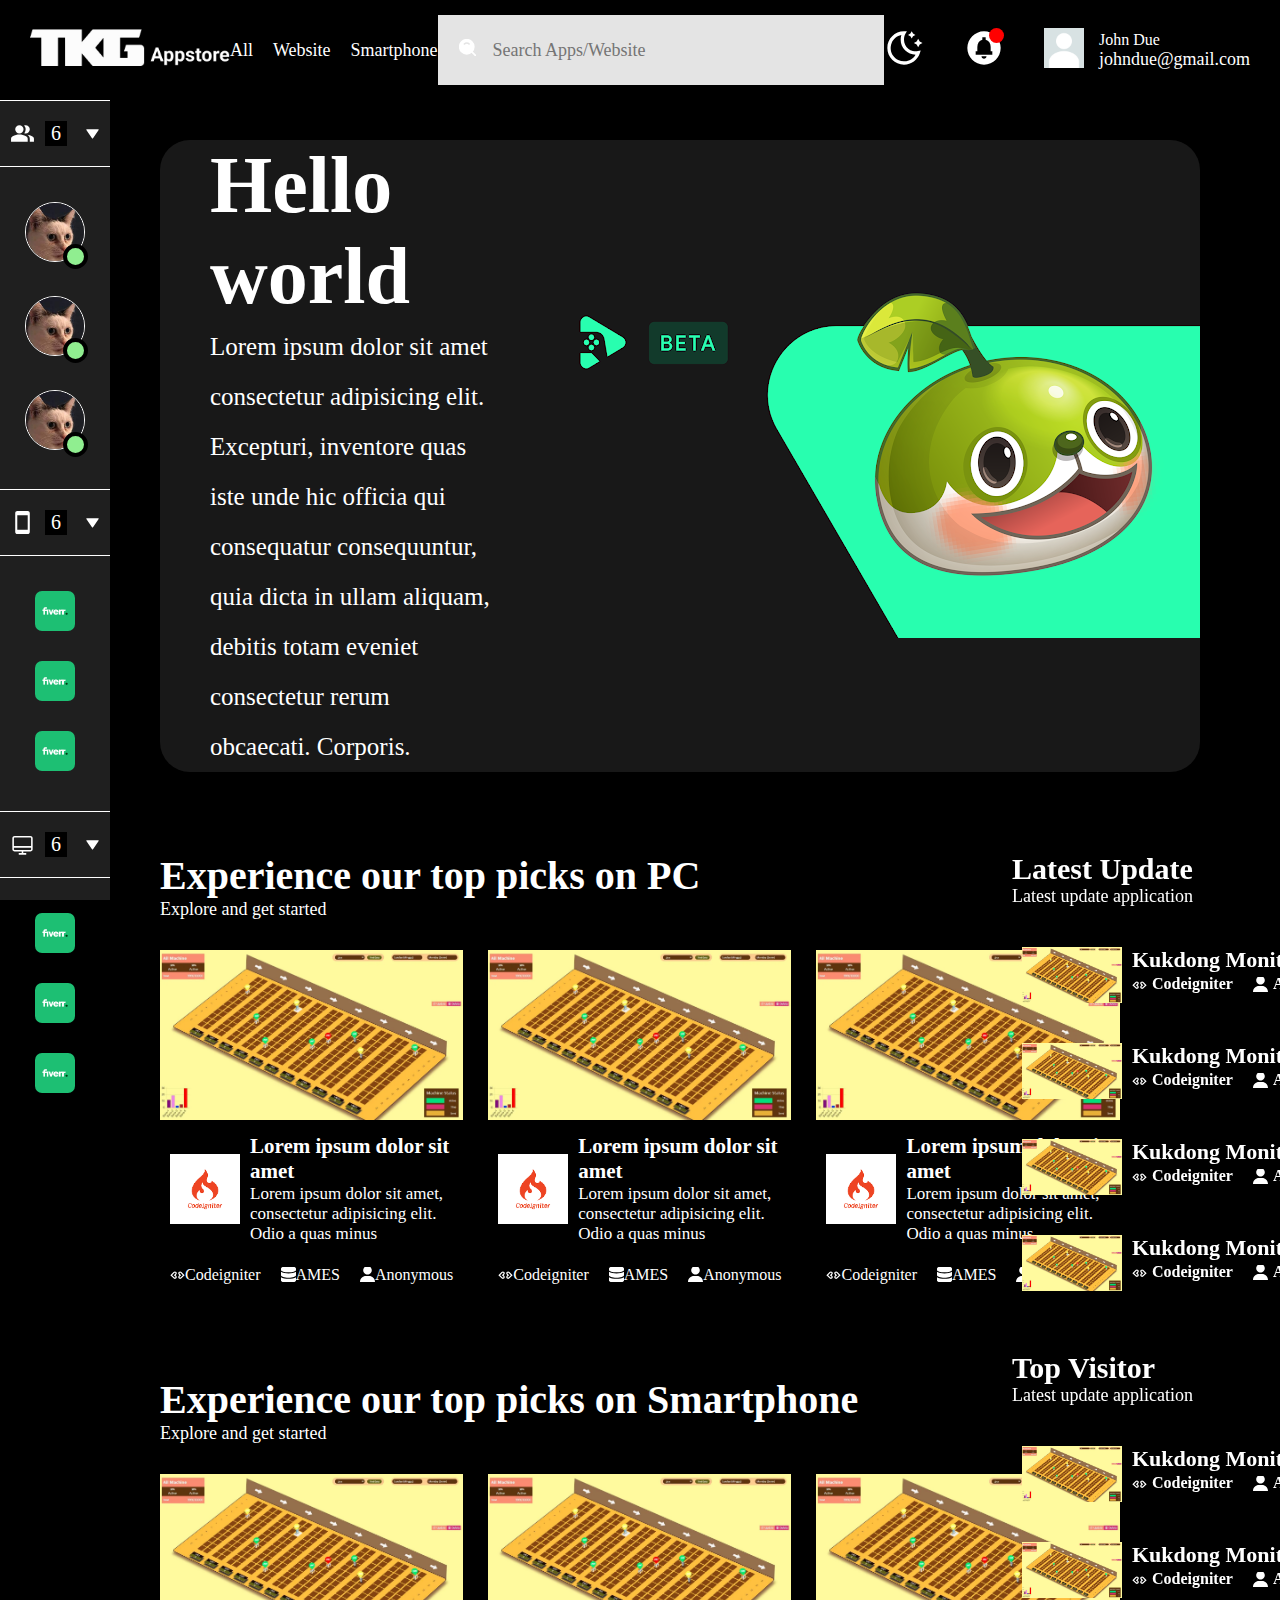
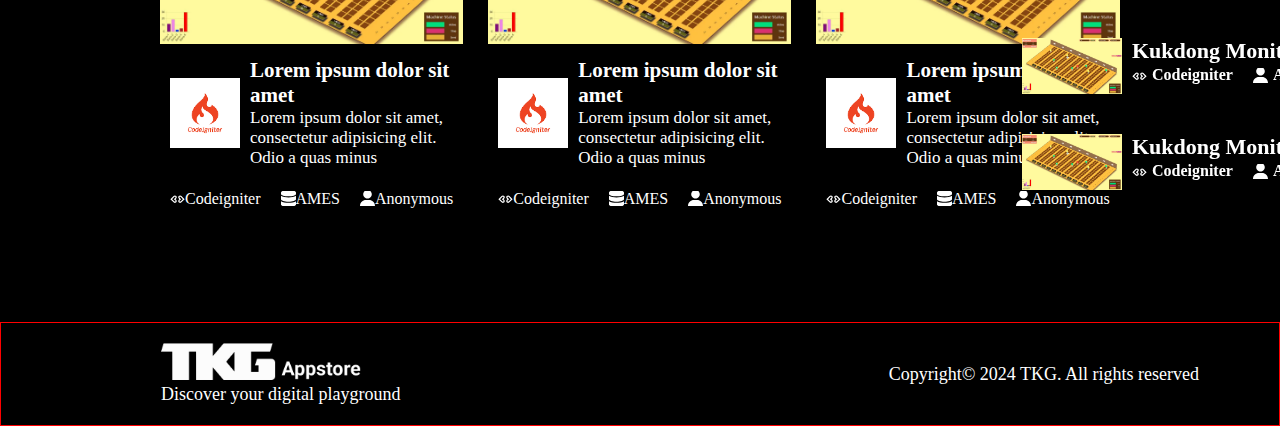
<file: index.html>
<!DOCTYPE html>
<html lang="en">
<head>
    <meta charset="UTF-8">
    <meta name="viewport" content="width=device-width, initial-scale=1.0">
    <title>Dashboard</title>
    <link rel="stylesheet" href="./assets/styles/style.css">
</head>
<body>

    <header>
        <!-- Logo -->
        <a href="#" class="logo">
            <img src="./assets/image/logo.png">
        </a>

        <!-- Menu -->
        <ul>
            <li><a href="#">All</a></li>
            <li><a href="#">Website</a></li>
            <li><a href="#">Smartphone</a></li>
        </ul>

        <!-- Form search -->
        <div class="search">
            <div class="icon"><img src="./assets/icon/search.svg" alt=""></div>
            <input type="text" placeholder="Search Apps/Website">
        </div>

        <!-- Profile & Notification -->
        <div class="profiles">
            <div class="darkmode">
                <img src="./assets/icon/dark.svg">
            </div>

            
            <div class="notification">
                <img src="./assets/icon/notif.svg" alt="">
                <div class="notif"></div>
            </div>

            

            <div class="profile">
                <div class="icon">
                    <img src="./assets/image/user.jpg">
                </div>
                
                <div class="profile-info">
                    <h4>John Due</h4>
                    <p>johndue@gmail.com</p>
                </div>
            </div>
        </div>

    </header>


    <!-- <aside class="latest-created">
        
    </aside> -->

    <aside class="user-online">
        <div class="active-title">
            <div class="left">
                <img src="./assets/icon/group.svg">
                <p>6</p>
            </div>
            <img src="./assets/icon/arrow.svg">
        </div>

        <div class="active">
            <div class="active-user" title="172.70.70.57">
                <img src="./assets/image/buscemi.jpg">
                <div class="dot"></div>
            </div>
            <div class="active-user">
                <img src="./assets/image/buscemi.jpg">
                <div class="dot"></div>
            </div>
            <div class="active-user">
                <img src="./assets/image/buscemi.jpg">
                <div class="dot"></div>
            </div>
        </div>

        <div class="active-title">
            <div class="left">
                <img src="./assets/icon/phone.svg">
                <p>6</p>
            </div>
            <img src="./assets/icon/arrow.svg">
        </div>
  
        <div class="mobile">
            <ul>
                <li><a href="#">
                    <img src="./assets/image/fiverr.png">
                </a></li>
                <li><a href="#">
                    <img src="./assets/image/fiverr.png">
                </a></li>
                <li><a href="#">
                    <img src="./assets/image/fiverr.png">
                </a></li>
            </ul>
        </div>
       

        <div class="active-title">
            <div class="left">
                <img src="./assets/icon/desktop.svg">
                <p>6</p>
            </div>
            <img src="./assets/icon/arrow.svg">
        </div>

        
        <div class="mobile">
            <ul>
                <li><a href="#">
                    <img src="./assets/image/fiverr.png">
                </a></li>
                <li><a href="#">
                    <img src="./assets/image/fiverr.png">
                </a></li>
                <li><a href="#">
                    <img src="./assets/image/fiverr.png">
                </a></li>
            </ul>
        </div>

    
    </aside>

    <div class="container">
        <div class="cover-header">
            <div class="detail">
                <h1>Hello world</h1>
                <p>Lorem ipsum dolor sit amet consectetur adipisicing elit. Excepturi, inventore quas iste unde hic officia qui consequatur consequuntur, quia dicta in ullam aliquam, debitis totam eveniet consectetur rerum obcaecati. Corporis.</p>
            </div>
            <img src="./assets/image/splash.webp">
        </div>

        <div class="twolayer">
            <!-- left -->
            <div class="left">
                <div class="devices desktop">
                    <div class="title">
                        <h3>Experience our top picks on PC</h3>
                        <p>Explore and get started</p>
                    </div>
    
                    <div class="cards">
                        <!-- Injected by javascript -->
                    </div>
                </div>

                <div class="devices smartphone">
                    <div class="title">
                        <h3>Experience our top picks on Smartphone</h3>
                        <p>Explore and get started</p>
                    </div>
    
                    <div class="cards">
                        <!-- Injected by javascript -->
                    </div>
                </div>


            </div>


            <!-- right -->
            <div class="right">
                <div class="additional">
                    <h3>Latest Update</h3>
                    <p>Latest update application</p>

                    <div class="items">
                        <!-- Injected by javascript -->
                    </div>
                </div>
                <div class="additional">
                    <h3>Top Visitor</h3>
                    <p>Latest update application</p>

                    <div class="items">
                        <!-- Injected by javascript -->
                    </div>
                </div>
            </div>
        </div>
        
    </div>


    <footer>
        <div class="left">
            <img src="./assets/image/logo.png" alt="">
            <h3>Discover your digital playground</h3>
        </div>
        <div class="right">
            <span>Copyright&copy; 2024 TKG. All rights reserved</span>
        </div>
    </footer>


    <script src="./assets/scripts/script.js"></script>
</body>
</html>
</file>
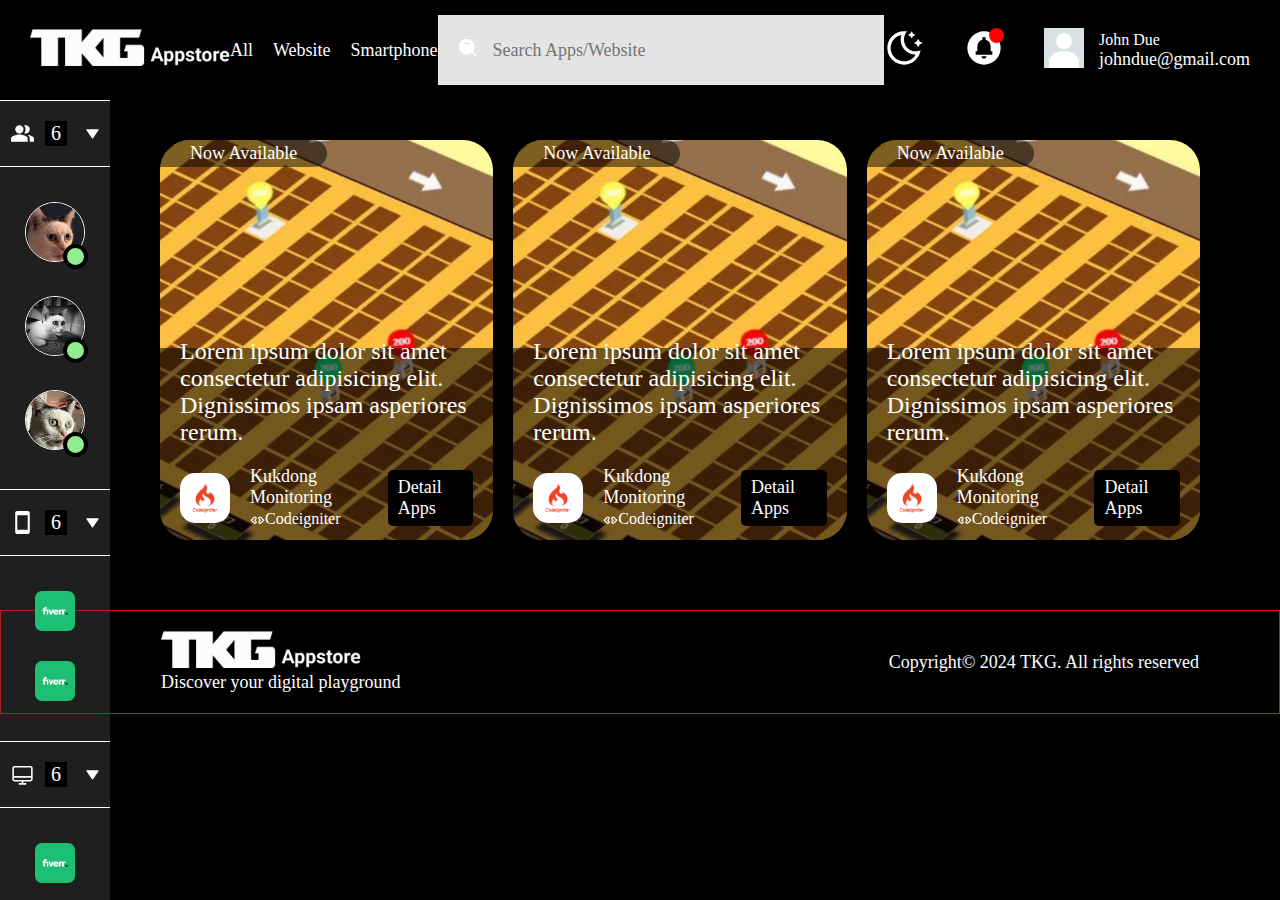
<file: detail.html>
<!DOCTYPE html>
<html lang="en">
<head>
    <meta charset="UTF-8">
    <meta name="viewport" content="width=device-width, initial-scale=1.0">
    <title>Dashboard</title>
    <link rel="stylesheet" href="./assets/styles/style.css">
</head>
<body>

    <header>
        <!-- Logo -->
        <a href="#" class="logo">
            <img src="./assets/image/logo.png">
        </a>

        <!-- Menu -->
        <ul>
            <li><a href="#">All</a></li>
            <li><a href="#">Website</a></li>
            <li><a href="#">Smartphone</a></li>
        </ul>

        <!-- Form search -->
        <div class="search">
            <div class="icon"><img src="./assets/icon/search.svg" alt=""></div>
            <input type="text" placeholder="Search Apps/Website">
        </div>

        <!-- Profile & Notification -->
        <div class="profiles">
            <div class="darkmode">
                <img src="./assets/icon/dark.svg">
            </div>


            <div class="notification">
                <img src="./assets/icon/notif.svg" alt="">
                <div class="notif"></div>
            </div>

            

            <div class="profile">
                <div class="icon">
                    <img src="./assets/image/user.jpg">
                </div>
                
                <div class="profile-info">
                    <h4>John Due</h4>
                    <p>johndue@gmail.com</p>
                </div>
            </div>
        </div>

    </header>


    <!-- <aside class="latest-created">
        
    </aside> -->

    <aside class="user-online">
        <div class="active-title">
            <div class="left">
                <img src="./assets/icon/group.svg">
                <p>6</p>
            </div>
            <img src="./assets/icon/arrow.svg">
        </div>

        <div class="active">
            <div class="active-user" title="172.70.70.57">
                <img src="./assets/image/buscemi.jpg">
                <div class="dot"></div>
            </div>
            <div class="active-user">
                <img src="./assets/image/buscemi2.jpg">
                <div class="dot"></div>
            </div>
            <div class="active-user">
                <img src="./assets/image/buscemi3.jpg">
                <div class="dot"></div>
            </div>
        </div>

        <div class="active-title">
            <div class="left">
                <img src="./assets/icon/phone.svg">
                <p>6</p>
            </div>
            <img src="./assets/icon/arrow.svg">
        </div>
  
        <div class="mobile">
            <ul>
                <li><a href="#">
                    <img src="./assets/image/fiverr.png">
                </a></li>
                <li><a href="#">
                    <img src="./assets/image/fiverr.png">
                </a></li>
         
            </ul>
        </div>
       

        <div class="active-title">
            <div class="left">
                <img src="./assets/icon/desktop.svg">
                <p>6</p>
            </div>
            <img src="./assets/icon/arrow.svg">
        </div>

        
        <div class="mobile">
            <ul>
                <li><a href="#">
                    <img src="./assets/image/fiverr.png">
                </a></li>
                <li><a href="#">
                    <img src="./assets/image/fiverr.png">
                </a></li>
       
            </ul>
        </div>

    
    </aside>

    <div class="container">
        <!-- parent -->
        <div class="cover-header-detail">

            <!-- background image -->
            

        </div>


    </div>


    <footer>
        <div class="left">
            <img src="./assets/image/logo.png" alt="">
            <h3>Discover your digital playground</h3>
        </div>
        <div class="right">
            <span>Copyright&copy; 2024 TKG. All rights reserved</span>
        </div>
    </footer>


    <script src="./assets/scripts/script.js"></script>
</body>
</html>
</file>
<file: assets/styles/style.css>
* {
  margin: unset;
  padding: unset;
  font: unset;
  -webkit-box-sizing: border-box;
          box-sizing: border-box;
}

ul, ol {
  list-style: none;
}

h1, h2, h3, h4, h5, h6 {
  color: white;
}

p, a, ul li, ol li, button, span, input, textarea {
  font-size: 18px;
  color: white;
  text-decoration: unset;
}

input, textarea {
  padding: 5px;
  padding-left: 15px;
  border: unset;
  outline: unset;
}

body {
  background: black;
  font-family: 'calibri';
}

header {
  background: black;
  position: fixed;
  top: 0;
  left: 0;
  right: 0;
  z-index: 10;
  display: -webkit-box;
  display: -ms-flexbox;
  display: flex;
  -webkit-box-align: center;
      -ms-flex-align: center;
          align-items: center;
  -webkit-box-pack: justify;
      -ms-flex-pack: justify;
          justify-content: space-between;
  padding: 15px 30px;
}

header ul {
  display: -webkit-box;
  display: -ms-flexbox;
  display: flex;
  -webkit-box-align: center;
      -ms-flex-align: center;
          align-items: center;
  gap: 20px;
}

header .logo img {
  width: 200px;
}

header .search {
  display: -webkit-box;
  display: -ms-flexbox;
  display: flex;
  -webkit-box-align: center;
      -ms-flex-align: center;
          align-items: center;
  height: 70px;
  width: 45%;
  background: #e4e4e4;
  padding: 0 20px;
}

header .search img {
  width: 20px;
}

header .search input {
  color: gray;
  background: transparent;
  width: 100%;
  height: 100%;
}

header .profiles {
  display: -webkit-box;
  display: -ms-flexbox;
  display: flex;
  -webkit-box-align: center;
      -ms-flex-align: center;
          align-items: center;
  gap: 40px;
}

header .profiles .darkmode {
  cursor: pointer;
}

header .profiles .darkmode img {
  width: 40px;
}

header .profiles .notification {
  cursor: pointer;
  position: relative;
}

header .profiles .notification img {
  width: 40px;
}

header .profiles .notification .notif {
  width: 15px;
  height: 15px;
  background: red;
  border-radius: 50%;
  position: absolute;
  top: 0px;
  right: 0px;
}

header .profiles .profile {
  gap: 15px;
  display: -webkit-box;
  display: -ms-flexbox;
  display: flex;
  -webkit-box-align: center;
      -ms-flex-align: center;
          align-items: center;
}

header .profiles .profile img {
  width: 40px;
}

header .profiles .profile-info {
  display: -webkit-box;
  display: -ms-flexbox;
  display: flex;
  -webkit-box-orient: vertical;
  -webkit-box-direction: normal;
      -ms-flex-direction: column;
          flex-direction: column;
  -webkit-box-pack: center;
      -ms-flex-pack: center;
          justify-content: center;
}

aside.latest-created {
  bottom: 0;
  left: 0;
  top: 0;
}

aside.user-online {
  padding-top: 100px;
  left: 0;
  bottom: 0;
  top: 0;
  width: 110px;
  -webkit-box-pack: start;
      -ms-flex-pack: start;
          justify-content: flex-start;
}

aside.user-online .active-title {
  display: -webkit-box;
  display: -ms-flexbox;
  display: flex;
  -webkit-box-align: center;
      -ms-flex-align: center;
          align-items: center;
  -webkit-box-pack: justify;
      -ms-flex-pack: justify;
          justify-content: space-between;
  width: 100%;
  padding: 20px 10px;
  border-bottom: 1px solid white;
  border-top: 1px solid white;
}

aside.user-online .active-title .left {
  display: -webkit-box;
  display: -ms-flexbox;
  display: flex;
  -webkit-box-align: center;
      -ms-flex-align: center;
          align-items: center;
  gap: 10px;
}

aside.user-online .active-title .left img {
  width: 25px;
  height: 25px;
}

aside.user-online .active-title .left p {
  font-size: 20px;
  background: black;
  padding: 1px 6px;
}

aside.user-online .active-title img {
  width: 15px;
  height: 15px;
}

aside.user-online .active:nth-child(2) {
  display: -webkit-box;
  display: -ms-flexbox;
  display: flex;
  -webkit-box-orient: vertical;
  -webkit-box-direction: normal;
      -ms-flex-direction: column;
          flex-direction: column;
  gap: 30px;
}

aside.user-online .active:nth-child(2) .active-user {
  position: relative;
}

aside.user-online .active:nth-child(2) .active-user img {
  border-radius: 50%;
  width: 60px;
  height: 60px;
  -o-object-fit: cover;
     object-fit: cover;
  -o-object-position: center center;
     object-position: center center;
  border: 1px solid white;
}

aside.user-online .active:nth-child(2) .active-user .dot {
  width: 25px;
  height: 25px;
  position: absolute;
  right: -3px;
  bottom: -3px;
  background: lightgreen;
  border-radius: 50%;
  border: 4px solid black;
}

aside {
  background: rgba(70, 70, 70, 0.438);
  position: fixed;
  width: 60px;
  display: -webkit-box;
  display: -ms-flexbox;
  display: flex;
  -webkit-box-orient: vertical;
  -webkit-box-direction: normal;
      -ms-flex-direction: column;
          flex-direction: column;
  -webkit-box-pack: center;
      -ms-flex-pack: center;
          justify-content: center;
  -webkit-box-align: center;
      -ms-flex-align: center;
          align-items: center;
  gap: 35px;
  z-index: 9;
}

aside div {
  text-align: center;
}

aside div img {
  width: 40px;
  height: auto;
  border-radius: 7px;
}

aside div ul {
  gap: 25px;
  display: -webkit-box;
  display: -ms-flexbox;
  display: flex;
  -webkit-box-orient: vertical;
  -webkit-box-direction: normal;
      -ms-flex-direction: column;
          flex-direction: column;
  -webkit-box-pack: center;
      -ms-flex-pack: center;
          justify-content: center;
  -webkit-box-align: center;
      -ms-flex-align: center;
          align-items: center;
}

aside .opt {
  position: absolute;
  bottom: 30px;
  left: 0;
  right: 0;
  margin: auto;
}

.container {
  padding: 140px 0;
  padding-bottom: 70px;
  padding-left: 160px;
  padding-right: 80px;
}

.container .cover-header {
  display: -webkit-box;
  display: -ms-flexbox;
  display: flex;
  -webkit-box-align: center;
      -ms-flex-align: center;
          align-items: center;
  gap: 60px;
  background: #181818;
  border-radius: 30px;
  overflow: hidden;
  margin-bottom: 80px;
}

.container .cover-header .detail {
  padding-left: 50px;
}

.container .cover-header .detail h1 {
  font-size: 80px;
  font-weight: bold;
}

.container .cover-header .detail p {
  font-size: 25px;
  line-height: 2;
}

.container .twolayer {
  display: -webkit-box;
  display: -ms-flexbox;
  display: flex;
  gap: 20px;
}

.container .twolayer .left {
  width: 80%;
}

.container .twolayer .left .devices:nth-child(n+2) {
  margin-top: 80px;
}

.container .twolayer .left .devices .title h3 {
  font-size: 40px;
  font-weight: bold;
}

.container .twolayer .left .devices .title p {
  font-size: 18px;
}

.container .twolayer .left .devices .cards {
  margin-top: 30px;
  display: -webkit-box;
  display: -ms-flexbox;
  display: flex;
  -webkit-box-align: center;
      -ms-flex-align: center;
          align-items: center;
  -webkit-box-pack: justify;
      -ms-flex-pack: justify;
          justify-content: space-between;
  gap: 25px;
}

.container .twolayer .left .devices .cards .card-cover {
  width: 100%;
}

.container .twolayer .left .devices .cards .card .detail {
  padding: 10px;
}

.container .twolayer .left .devices .cards .card .detail .title {
  display: -webkit-box;
  display: -ms-flexbox;
  display: flex;
  -webkit-box-align: center;
      -ms-flex-align: center;
          align-items: center;
  gap: 10px;
}

.container .twolayer .left .devices .cards .card .detail .title .icon {
  width: 70px;
  height: 70px;
  -o-object-fit: cover;
     object-fit: cover;
}

.container .twolayer .left .devices .cards .card .detail .title h3 {
  font-size: 21px;
}

.container .twolayer .left .devices .cards .card .detail .title p {
  font-size: 17px;
}

.container .twolayer .left .devices .cards .card .informations {
  padding: 10px;
  display: -webkit-box;
  display: -ms-flexbox;
  display: flex;
  -webkit-box-align: center;
      -ms-flex-align: center;
          align-items: center;
  -webkit-box-pack: justify;
      -ms-flex-pack: justify;
          justify-content: space-between;
  gap: 20px;
}

.container .twolayer .left .devices .cards .card .informations .information {
  display: -webkit-box;
  display: -ms-flexbox;
  display: flex;
  -webkit-box-align: center;
      -ms-flex-align: center;
          align-items: center;
  -webkit-box-pack: space-evenly;
      -ms-flex-pack: space-evenly;
          justify-content: space-evenly;
  -webkit-box-flex: 1;
      -ms-flex: 1;
          flex: 1;
  border-radius: 100px;
  padding: 2px 0;
}

.container .twolayer .left .devices .cards .card .informations .information img {
  width: 15px;
  height: 15px;
  -o-object-fit: cover;
     object-fit: cover;
}

.container .twolayer .left .devices .cards .card .informations .information h3 {
  font-size: 16px;
}

.container .twolayer .right {
  position: -webkit-sticky;
  position: sticky;
  height: 1000px;
  top: 120px;
  width: 20%;
}

.container .twolayer .right .additional:nth-child(n+2) {
  margin-top: 50px;
}

.container .twolayer .right .additional h3 {
  font-size: 30px;
  font-weight: bold;
}

.container .twolayer .right .additional p {
  font-size: 18px;
}

.container .twolayer .right .additional .items {
  margin-top: 30px;
  display: -webkit-box;
  display: -ms-flexbox;
  display: flex;
  -webkit-box-orient: vertical;
  -webkit-box-direction: normal;
      -ms-flex-direction: column;
          flex-direction: column;
  gap: 20px;
}

.container .twolayer .right .additional .items .item {
  padding: 10px;
  display: -webkit-box;
  display: -ms-flexbox;
  display: flex;
  gap: 10px;
}

.container .twolayer .right .additional .items .item img {
  width: 100px;
}

.container .twolayer .right .additional .items .item-info h4 {
  font-size: 22px;
  font-weight: bold;
}

.container .twolayer .right .additional .items .item-info .informations {
  display: -webkit-box;
  display: -ms-flexbox;
  display: flex;
  -webkit-box-align: center;
      -ms-flex-align: center;
          align-items: center;
  -webkit-box-pack: justify;
      -ms-flex-pack: justify;
          justify-content: space-between;
  gap: 20px;
}

.container .twolayer .right .additional .items .item-info .informations .information {
  display: -webkit-box;
  display: -ms-flexbox;
  display: flex;
  -webkit-box-align: center;
      -ms-flex-align: center;
          align-items: center;
  -webkit-box-pack: space-evenly;
      -ms-flex-pack: space-evenly;
          justify-content: space-evenly;
  -webkit-box-flex: 1;
      -ms-flex: 1;
          flex: 1;
  padding: 2px 0;
  gap: 5px;
}

.container .twolayer .right .additional .items .item-info .informations .information img {
  width: 15px;
  height: 15px;
  -o-object-fit: cover;
     object-fit: cover;
}

.container .twolayer .right .additional .items .item-info .informations .information h3 {
  font-size: 16px;
}

.container .cover-header-detail {
  display: -webkit-box;
  display: -ms-flexbox;
  display: flex;
  -webkit-box-align: center;
      -ms-flex-align: center;
          align-items: center;
  gap: 20px;
}

.container .cover-header-detail .card {
  background-image: cover;
  background-repeat: no-repeat;
  background-position: center;
  border-radius: 30px;
  position: relative;
  padding: 10px 20px;
  height: 400px;
  overflow: hidden;
  display: -webkit-box;
  display: -ms-flexbox;
  display: flex;
  -webkit-box-align: end;
      -ms-flex-align: end;
          align-items: flex-end;
}

.container .cover-header-detail .card .available {
  position: absolute;
  left: 0;
  top: 0;
  background: rgba(0, 0, 0, 0.5);
  padding: 3px 30px;
  border-radius: 0 30px 30px 0;
}

.container .cover-header-detail .card .detail {
  display: -webkit-box;
  display: -ms-flexbox;
  display: flex;
  -webkit-box-orient: vertical;
  -webkit-box-direction: normal;
      -ms-flex-direction: column;
          flex-direction: column;
  gap: 20px;
  position: relative;
  z-index: 9;
}

.container .cover-header-detail .card .detail p {
  font-size: 24px;
}

.container .cover-header-detail .card .detail-footer {
  display: -webkit-box;
  display: -ms-flexbox;
  display: flex;
  -webkit-box-align: center;
      -ms-flex-align: center;
          align-items: center;
  -webkit-box-pack: start;
      -ms-flex-pack: start;
          justify-content: flex-start;
  gap: 20px;
}

.container .cover-header-detail .card .detail-footer a {
  margin-left: auto;
  background: black;
  display: inline-block;
  padding: 7px 10px;
  border-radius: 5px;
}

.container .cover-header-detail .card .detail-footer img {
  width: 50px;
  height: 50px;
  -o-object-fit: cover;
     object-fit: cover;
  border-radius: 15px;
}

.container .cover-header-detail .card .detail-footer .info h4 {
  font-size: 18px;
}

.container .cover-header-detail .card .detail-footer .info .information {
  display: -webkit-box;
  display: -ms-flexbox;
  display: flex;
  -webkit-box-align: center;
      -ms-flex-align: center;
          align-items: center;
  -webkit-box-pack: start;
      -ms-flex-pack: start;
          justify-content: flex-start;
  -webkit-box-flex: 1;
      -ms-flex: 1;
          flex: 1;
  border-radius: 100px;
  padding: 2px 0;
}

.container .cover-header-detail .card .detail-footer .info .information img {
  width: 15px;
  height: 15px;
  -o-object-fit: cover;
     object-fit: cover;
}

.container .cover-header-detail .card .detail-footer .info .information h3 {
  font-size: 16px;
}

.container .cover-header-detail .card .shadow {
  background: #0000008a;
  width: 100%;
  height: 48%;
  position: absolute;
  bottom: 0;
  left: 0;
  right: 0;
}

footer {
  z-index: 1;
  padding: 20px 100px;
  padding-right: 160px;
  padding-left: 160px;
  padding-right: 80px;
  border: 1px solid red;
  display: -webkit-box;
  display: -ms-flexbox;
  display: flex;
  -webkit-box-align: center;
      -ms-flex-align: center;
          align-items: center;
  -webkit-box-pack: justify;
      -ms-flex-pack: justify;
          justify-content: space-between;
}

footer .left img {
  width: 200px;
}

footer .left h3 {
  font-size: 18px;
}

footer .right span {
  font-size: 18px;
}
/*# sourceMappingURL=style.css.map */
</file>
